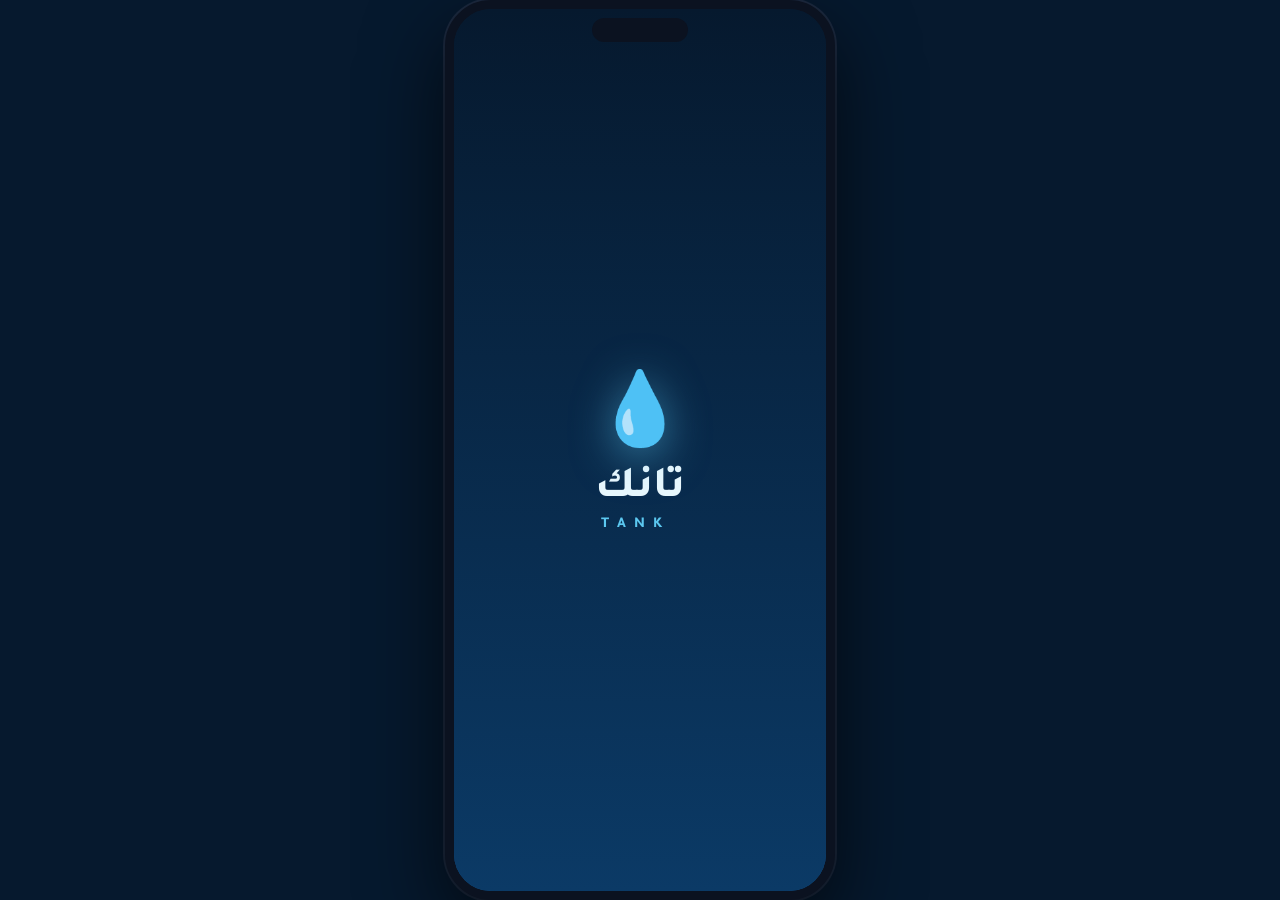
<file: public/index.html>
<!DOCTYPE html>
<html lang="ar" dir="rtl">
<head>
<meta charset="UTF-8">
<meta name="viewport" content="width=device-width,initial-scale=1,viewport-fit=cover,user-scalable=no">
<meta name="theme-color" content="#06192e">
<title>تانك | TANK</title>
<link href="https://fonts.googleapis.com/css2?family=Tajawal:wght@400;500;700;800&display=swap" rel="stylesheet">
<link rel="stylesheet" href="style.css">
</head>
<body>
  
<div class="phone">

  <div id="splash"><div class="drop">💧</div><h1>تانك</h1><b class="en">TANK</b></div>

  <section id="onb" class="screen hidden">
    <button class="link skip" id="skip">تخطي</button>
    <div class="slide"><div class="big" id="oIcon"></div><h2 id="oTitle"></h2><p id="oText"></p></div>
    <div class="dots" id="dots"></div>
    <button class="btn" id="oNext">التالي</button>
  </section>

  <section id="auth" class="screen hidden">
    <div class="hero"><div class="drop">💧</div><h1>تانك</h1><b class="en">TANK</b><p>اعرف مستوى مياه خزانك قبل ما تنقطع</p></div>
    <div class="tabs"><button class="tab active" data-f="login">دخول</button><button class="tab" data-f="register">حساب جديد</button></div>
    <form id="loginForm" class="form">
      <label>البريد الإلكتروني<input type="email" id="lEmail" required autocomplete="email"></label>
      <label>كلمة المرور<input type="password" id="lPass" required autocomplete="current-password"></label>
      <p class="err" id="lErr"></p>
      <button class="btn" type="submit">دخول</button>
    </form>
    <form id="registerForm" class="form hidden">
      <label>الاسم<input type="text" id="rName" required></label>
      <label>البريد الإلكتروني<input type="email" id="rEmail" required autocomplete="email"></label>
      <label>كلمة المرور (6 أحرف على الأقل)<input type="password" id="rPass" minlength="6" required autocomplete="new-password"></label>
      <p class="err" id="rErr"></p>
      <button class="btn" type="submit">إنشاء الحساب</button>
    </form>
  </section>

  <div id="app" class="hidden">
    <!-- الرئيسية -->
    <section class="view active" id="v-home">
      <header class="bar"><div><small id="hello">أهلاً</small><h2>خزانك الآن</h2></div><span class="conn" id="conn">غير متصل</span></header>
      <div class="aqua">
        <div class="water" id="water"><i class="wave"></i><i class="wave b"></i><s></s><s></s><s></s><s></s><s></s></div>
        <div class="pct"><div><b id="pct">--</b><span>%</span></div><small id="liters"></small></div>
      </div>
      <div class="state"><b id="status">جاري القراءة…</b><p id="hint"></p></div>
      <div class="chips3">
        <div><small>الكمية</small><b id="cLiters">--</b></div>
        <div><small>يكفي</small><b id="cLeft">--</b></div>
        <div><small>الدينمو</small><b id="cPump">--</b></div>
      </div>
      <div class="card"><b>🔮 التوقّع الذكي</b><p id="predText" class="meta"></p><p id="orderText" class="best"></p>
        <button class="btn" id="orderBtn">اطلب صهريج</button></div>
      <div class="card row"><div class="pumpico" id="pumpIcon">⚙️</div><div class="grow"><b id="pumpState">الدينمو</b><p class="meta" id="pumpNote"></p></div></div>
      <div class="card tipc"><b>💡 نصيحة اليوم</b><p class="meta" id="tip"></p></div>
    </section>

    <!-- الإحصائيات -->
    <section class="view" id="v-stats">
      <header class="bar"><h2>الإحصائيات</h2></header>
      <div class="chipbar" id="rangeChips"><button class="chip" data-h="6">6 ساعات</button><button class="chip active" data-h="24">24 ساعة</button><button class="chip" data-h="168">أسبوع</button></div>
      <div class="card"><canvas id="chart" height="220"></canvas><p class="meta" id="chartEmpty">لا توجد قراءات بعد.</p></div>
      <div class="tiles">
        <div class="card"><small>استهلاك</small><b id="sUse">--</b><em>لتر</em></div>
        <div class="card"><small>تعبئات</small><b id="sFill">--</b><em>مرة</em></div>
        <div class="card"><small>المعدل</small><b id="sRate">--</b><em>%/ساعة</em></div>
      </div>
    </section>

    <!-- التنبيهات -->
    <section class="view" id="v-alerts">
      <header class="bar"><h2>التنبيهات</h2><button class="link" id="clearAlerts">مسح الكل</button></header>
      <div class="chipbar" id="filterChips"><button class="chip active" data-k="all">الكل</button><button class="chip" data-k="water">المياه</button><button class="chip" data-k="pump">الدينمو</button></div>
      <ul class="alerts" id="alertList"></ul>
      <div class="emptyst" id="alertEmpty"><div>🌊</div><b>كل شيء تمام</b><p class="meta">ما فيه تنبيهات حالياً.</p></div>
    </section>

    <!-- حسابي -->
    <section class="view" id="v-me">
      <header class="bar"><h2>حسابي</h2></header>
      <div class="card row prof"><div class="avatar" id="avatar">ت</div><div class="grow"><b id="meName"></b><p class="meta" id="meMail"></p></div></div>
      <div class="card devc"><div class="row"><div class="grow"><b>جهاز الحساس</b><p class="meta" id="devState"></p></div><span class="dotl" id="devDot"></span></div>
        <button class="btn ghost" data-act="device">ربط / تعديل الجهاز</button></div>
      <div class="rows">
        <button data-act="tank"><i>🛢</i>إعدادات الخزان<em>‹</em></button>
        <button data-act="alerts"><i>🔔</i>حدود التنبيه والاهتزاز<em>‹</em></button>
        <button data-act="suppliers"><i>🚚</i>موردو الصهاريج<em>‹</em></button>
        <button data-act="notif"><i>📲</i>تفعيل إشعارات الجهاز<em>‹</em></button>
        <button data-act="logout" class="out"><i>⎋</i>تسجيل الخروج<em>‹</em></button>
      </div>
      <p class="meta center">تانك TANK · الإصدار 1.0</p>
    </section>

    <nav class="nav" id="nav">
      <a href="#home" data-p="home"><i>🏠</i>الرئيسية</a>
      <a href="#stats" data-p="stats"><i>📊</i>الإحصائيات</a>
      <button class="fab" id="fab" aria-label="اطلب صهريج">🚚</button>
      <a href="#alerts" data-p="alerts"><i>🔔</i>التنبيهات<em id="badge" class="hidden">0</em></a>
      <a href="#me" data-p="me"><i>👤</i>حسابي</a>
    </nav>
  </div>

  <div id="sheet" class="sheet"><div class="scrim" id="scrim"></div>
    <div class="panel"><i class="grab"></i><h3 id="sheetTitle"></h3><div id="sheetBody"></div></div></div>
  <div id="toast" class="toast"></div>
</div>
<script src="app.js"></script>
</body>
</html>
</file>
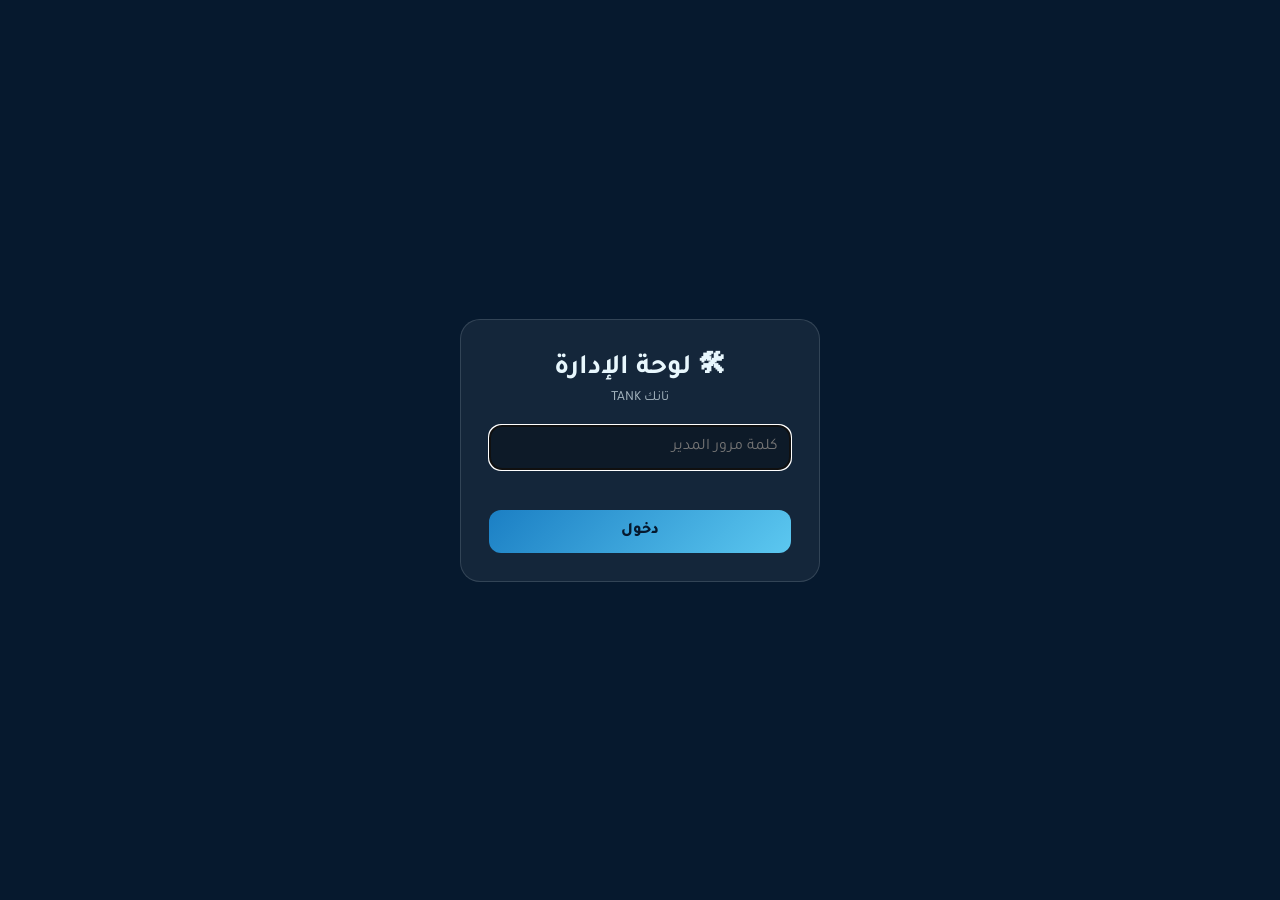
<file: public/admin.html>
<!DOCTYPE html>
<html lang="ar" dir="rtl">
<head>
<meta charset="UTF-8">
<meta name="viewport" content="width=device-width,initial-scale=1">
<title>لوحة إدارة تانك</title>
<link href="https://fonts.googleapis.com/css2?family=Tajawal:wght@400;500;700;800&display=swap" rel="stylesheet">
<style>
:root{--abyss:#06192e;--deep:#0b3a66;--lagoon:#1b7fc4;--surf:#5cc8f0;--foam:#e8f7fd;--danger:#ff5a4f;--line:rgba(232,247,253,.14);--glass:rgba(255,255,255,.06)}
*{box-sizing:border-box;margin:0;padding:0}
body{font-family:'Tajawal',system-ui,sans-serif;background:var(--abyss);color:var(--foam);min-height:100vh}
button,input{font:inherit;color:inherit}
.hidden{display:none!important}
.login{min-height:100vh;display:grid;place-items:center;padding:20px}
.box{width:100%;max-width:360px;background:var(--glass);border:1px solid var(--line);border-radius:20px;padding:28px;text-align:center}
.box h1{font-size:28px;margin-bottom:4px}.box p{opacity:.7;margin-bottom:18px;font-size:14px}
input{width:100%;background:rgba(0,0,0,.3);border:1px solid var(--line);border-radius:12px;padding:12px;margin-bottom:12px}
.btn{background:linear-gradient(135deg,var(--lagoon),var(--surf));color:var(--abyss);border:0;border-radius:12px;padding:12px 18px;font-weight:800;cursor:pointer}
.btn.sm{padding:6px 12px;font-size:13px;border-radius:9px}.btn.red{background:var(--danger);color:#fff}.btn.gh{background:var(--glass);color:var(--foam);border:1px solid var(--line)}
.err{color:#ffb4ae;min-height:20px;font-size:14px;margin-bottom:8px}
.layout{display:grid;grid-template-columns:230px 1fr;min-height:100vh}
aside{background:#04121f;border-left:1px solid var(--line);padding:18px 12px}
aside h2{font-size:20px;padding:0 8px 12px}
aside button{display:flex;justify-content:space-between;width:100%;background:none;border:0;padding:11px 12px;border-radius:10px;cursor:pointer;text-align:right;margin-bottom:4px}
aside button.on{background:var(--lagoon)}aside button:hover:not(.on){background:var(--glass)}
aside em{font-style:normal;opacity:.7;font-size:13px}
main{padding:22px;overflow:auto}
.tools{display:flex;gap:10px;align-items:center;margin-bottom:14px;flex-wrap:wrap}.tools input{max-width:280px;margin:0}.tools h2{margin-left:auto}
.wrap{overflow:auto;border:1px solid var(--line);border-radius:14px}
table{border-collapse:collapse;width:100%;font-size:14px}
th{background:var(--deep);text-align:right;padding:10px 12px;white-space:nowrap;position:sticky;top:0}
td{padding:9px 12px;border-top:1px solid var(--line);max-width:340px;overflow:hidden;text-overflow:ellipsis;white-space:nowrap}
tr:hover td{background:var(--glass)}
.pager{display:flex;gap:10px;align-items:center;justify-content:center;margin-top:14px}
.muted{opacity:.6}
@media(max-width:700px){.layout{grid-template-columns:1fr}aside{display:flex;overflow:auto;gap:6px;border:0}aside h2{display:none}aside button{width:auto;white-space:nowrap}}
</style>
</head>
<body>
<div class="login" id="login">
  <form class="box" id="lf">
    <h1>🛠 لوحة الإدارة</h1><p>تانك TANK</p>
    <input type="password" id="pw" placeholder="كلمة مرور المدير" required autofocus>
    <div class="err" id="err"></div>
    <button class="btn" style="width:100%">دخول</button>
  </form>
</div>

<div class="layout hidden" id="panel">
  <aside>
    <h2>💧 تانك — قاعدة البيانات</h2>
    <div id="tabs"></div>
    <button id="out" style="margin-top:14px;color:#ffb4ae">تسجيل الخروج</button>
  </aside>
  <main>
    <div class="tools">
      <input id="q" placeholder="بحث…">
      <button class="btn sm gh" id="refresh">تحديث</button>
      <h2 id="title"></h2>
    </div>
    <div class="wrap"><table><thead id="thead"></thead><tbody id="tbody"></tbody></table></div>
    <p class="muted" id="empty" style="text-align:center;margin-top:20px">لا توجد بيانات.</p>
    <div class="pager"><button class="btn sm gh" id="next">السابق ›</button><span id="pinfo" class="muted"></span><button class="btn sm gh" id="prev">‹ التالي</button></div>
  </main>
</div>

<script>
const $ = id => document.getElementById(id);
const NAMES = { users: 'المستخدمون', devices: 'الأجهزة (الحساسات)', readings: 'قراءات الحساس', alerts: 'التنبيهات', settings: 'الإعدادات' };
const HEAD = { id: '#', name: 'الاسم', email: 'البريد', created_at: 'تاريخ التسجيل', device: 'الجهاز', alerts: 'التنبيهات', device_id: 'رقم الجهاز', owner: 'المالك', owner_email: 'بريد المالك', readings: 'القراءات', last_seen: 'آخر اتصال', ts: 'الوقت', distance_cm: 'المسافة (سم)', level: 'المستوى', pump: 'الدينمو', user: 'المستخدم', type: 'النوع', msg: 'الرسالة', data: 'البيانات' };
const TIME = ['ts', 'created_at', 'last_seen'];
let token = null; try { token = sessionStorage.getItem('adm'); } catch {}
let cur = 'users', page = 1, total = 0, timer;

async function api(path, method = 'GET', body) {
  const r = await fetch('/api/admin' + path, { method, headers: { 'Content-Type': 'application/json', ...(token ? { Authorization: 'Bearer ' + token } : {}) }, body: body ? JSON.stringify(body) : undefined });
  const d = await r.json().catch(() => ({}));
  if (r.status === 401 && token) { out(); }
  if (!r.ok) throw new Error(d.message || 'خطأ');
  return d;
}
function out() { token = null; try { sessionStorage.removeItem('adm'); } catch {} $('panel').classList.add('hidden'); $('login').classList.remove('hidden'); }
$('out').onclick = out;
$('lf').onsubmit = async e => {
  e.preventDefault(); $('err').textContent = '';
  try { token = (await api('/login', 'POST', { password: $('pw').value })).token; try { sessionStorage.setItem('adm', token); } catch {} open(); }
  catch (x) { $('err').textContent = x.message; }
};
async function open() {
  $('login').classList.add('hidden'); $('panel').classList.remove('hidden');
  try {
    const o = await api('/overview');
    $('tabs').replaceChildren(...Object.keys(NAMES).map(t => { const b = document.createElement('button'); b.dataset.t = t; b.classList.toggle('on', t === cur);
      b.innerHTML = '<span></span><em></em>'; b.firstChild.textContent = NAMES[t]; b.lastChild.textContent = o[t]; b.onclick = () => { cur = t; page = 1; $('q').value = ''; open(); }; return b; }));
    load();
  } catch {}
}
function cell(col, v) {
  if (v === null || v === undefined) return '—';
  if (TIME.includes(col) && typeof v === 'number') return new Date(v).toLocaleString('ar-SA');
  if (col === 'pump') return v ? 'يعمل' : 'متوقف';
  return String(v);
}
async function load() {
  const d = await api(`/table/${cur}?page=${page}&q=${encodeURIComponent($('q').value)}`);
  total = d.total; $('title').textContent = `${NAMES[cur]} (${d.total})`;
  const hr = document.createElement('tr');
  d.columns.forEach(c => { const th = document.createElement('th'); th.textContent = HEAD[c] || c; hr.append(th); });
  if (cur === 'users' || cur === 'devices') hr.append(Object.assign(document.createElement('th'), { textContent: 'إجراء' }));
  $('thead').replaceChildren(hr);
  $('tbody').replaceChildren(...d.rows.map(r => {
    const tr = document.createElement('tr');
    r.forEach((v, i) => { const td = document.createElement('td'); td.textContent = cell(d.columns[i], v); td.title = td.textContent; tr.append(td); });
    if (cur === 'users') tr.append(act('حذف', 'red', async () => { if (confirm(`حذف المستخدم "${r[1]}" وكل بياناته؟ لا يمكن التراجع.`)) { await api('/users/' + r[0], 'DELETE'); open(); } }));
    if (cur === 'devices') tr.append(act('فك الربط', 'gh', async () => { if (confirm('فك ربط الجهاز عن مالكه؟')) { await api(`/devices/${r[0]}/unlink`, 'POST'); open(); } }));
    return tr;
  }));
  $('empty').classList.toggle('hidden', d.rows.length > 0);
  const pages = Math.max(1, Math.ceil(total / d.per));
  $('pinfo').textContent = `صفحة ${page} من ${pages}`;
  $('next').disabled = page <= 1; $('prev').disabled = page >= pages;
}
function act(label, cls, fn) { const td = document.createElement('td'); const b = document.createElement('button'); b.className = 'btn sm ' + cls; b.textContent = label; b.onclick = () => fn().catch(e => alert(e.message)); td.append(b); return td; }
$('next').onclick = () => { page--; load(); }; $('prev').onclick = () => { page++; load(); };
$('refresh').onclick = open;
$('q').oninput = () => { clearTimeout(timer); timer = setTimeout(() => { page = 1; load(); }, 300); };
if (token) open();
</script>
</body>
</html>
</file>
<file: public/style.css>
:root{--abyss:#06192e;--deep:#0b3a66;--lagoon:#1b7fc4;--surf:#5cc8f0;--foam:#e8f7fd;--warn:#ffb300;--danger:#ff5a4f;--ok:#4ade9c;--glass:rgba(255,255,255,.08);--line:rgba(232,247,253,.14)}
*{box-sizing:border-box;margin:0;padding:0;-webkit-tap-highlight-color:transparent}
html,body{height:100%;overflow:hidden}
body{font-family:'Tajawal',system-ui,sans-serif;color:var(--foam);background:#03101f;display:grid;place-items:center}
button,input{font:inherit;color:inherit}
:focus-visible{outline:2px solid var(--surf);outline-offset:2px}
.hidden{display:none!important}
.phone{--state:var(--surf);--top:max(env(safe-area-inset-top,0px),16px);position:relative;width:100%;height:100dvh;overflow:hidden;background:linear-gradient(180deg,var(--abyss),var(--deep) 65%,#0e4d86)}
@media(min-width:600px){.phone{--top:40px;width:390px;height:min(844px,96dvh);border-radius:46px;border:9px solid #0b1220;box-shadow:0 30px 80px rgba(0,0,0,.65),0 0 0 2px #1c2a40}
.phone::before{content:"";position:absolute;top:9px;left:50%;width:96px;height:24px;border-radius:14px;background:#0b1220;transform:translateX(-50%);z-index:80}}
/* تثبيت شاشة الجوال بالكامل وإخفاء الحواف البيضاء */
html, body {
    height: 100%;
    margin: 0;
    padding: 0;
    background-color: #06192e !important;
    overflow: hidden !important;
}

.phone {
    height: 100dvh !important;
    max-height: 100vh;
    box-sizing: border-box;
    background-color: #06192e !important;
}
/* بداية */
#splash{position:absolute;inset:0;z-index:70;display:grid;place-content:center;text-align:center;background:linear-gradient(180deg,var(--abyss),var(--deep));transition:opacity .5s,visibility .5s}
#splash.gone{opacity:0;visibility:hidden}
.drop{font-size:72px;animation:bob 2.2s ease-in-out infinite;filter:drop-shadow(0 8px 22px rgba(92,200,240,.55))}
@keyframes bob{50%{transform:translateY(-10px) scale(1.05)}}
h1{font-size:44px;font-weight:800;line-height:1.1}
.en{display:block;letter-spacing:.55em;padding-right:.55em;color:var(--surf);font-weight:800;font-size:15px;margin-top:2px}

.screen{position:absolute;inset:0;z-index:40;overflow-y:auto;display:flex;flex-direction:column;padding:calc(var(--top) + 10px) 22px 24px;background:linear-gradient(180deg,var(--abyss),var(--deep) 70%,#0e4d86)}
.skip{align-self:flex-start}
.slide{flex:1;display:grid;place-content:center;text-align:center;gap:14px;animation:enter .35s}
.big{font-size:96px;filter:drop-shadow(0 10px 26px rgba(92,200,240,.5))}
.slide h2{font-size:28px;font-weight:800}.slide p{opacity:.8;line-height:1.8;max-width:290px;margin:auto}
.dots{display:flex;justify-content:center;gap:8px;margin:18px 0}
.dots i{width:8px;height:8px;border-radius:9px;background:var(--line);transition:.3s}.dots i.on{width:26px;background:var(--surf)}
.hero{text-align:center;margin:10px 0 22px}.hero .drop{font-size:56px}.hero p{opacity:.75;margin-top:8px}
.tabs{display:flex;background:var(--glass);border-radius:16px;padding:4px;margin-bottom:16px}
.tab{flex:1;border:0;background:none;padding:11px;border-radius:12px;cursor:pointer;opacity:.7;transition:.2s}
.tab.active{background:var(--lagoon);opacity:1;font-weight:700}
.form{display:flex;flex-direction:column;gap:12px}
label{display:flex;flex-direction:column;gap:6px;font-size:14px}
input{background:rgba(6,25,46,.6);border:1px solid var(--line);border-radius:14px;padding:13px 14px;font-size:16px;width:100%}
input:focus{border-color:var(--surf);outline:none}
label.chk{flex-direction:row;justify-content:space-between;align-items:center}
input[type=checkbox]{width:46px;height:26px;appearance:none;border-radius:20px;background:var(--line);position:relative;cursor:pointer;padding:0;transition:.2s}
input[type=checkbox]::after{content:"";position:absolute;top:3px;right:3px;width:20px;height:20px;border-radius:50%;background:#fff;transition:.2s}
input[type=checkbox]:checked{background:var(--lagoon)}input[type=checkbox]:checked::after{right:23px}
.err{color:#ffb4ae;font-size:14px;min-height:18px}
.btn{display:block;width:100%;border:0;cursor:pointer;text-align:center;text-decoration:none;background:linear-gradient(135deg,var(--lagoon),var(--surf));color:var(--abyss);border-radius:16px;padding:14px;font-weight:800;font-size:16px;transition:transform .15s}
.btn:active{transform:scale(.97)}.btn.ghost{background:transparent;border:1px solid var(--surf);color:var(--surf);margin-top:12px}
.link{background:none;border:0;color:var(--surf);cursor:pointer;font-size:15px;padding:6px 0}

/* التطبيق */
#app{position:absolute;inset:0}
.view{position:absolute;inset:0;overflow-y:auto;display:none;padding:calc(var(--top) + 8px) 18px 118px}
.view.active{display:block;animation:enter .3s ease-out}
@keyframes enter{from{opacity:0;transform:translateY(12px)}to{opacity:1;transform:none}}
.bar{display:flex;justify-content:space-between;align-items:center;margin-bottom:14px}
.bar h2{font-size:26px;font-weight:800}.bar small{opacity:.7;font-size:14px}
.conn{font-size:13px;padding:5px 12px;border-radius:99px;background:var(--glass);color:var(--danger)}.conn.on{color:var(--ok)}.conn::before{content:"● "}
.card{background:var(--glass);border:1px solid var(--line);border-radius:22px;padding:16px;margin-top:12px}
.card b{font-size:17px}.meta{font-size:13.5px;opacity:.72;margin-top:5px;line-height:1.7}.center{text-align:center;margin-top:16px}
.row{display:flex;align-items:center;gap:12px}.grow{flex:1}
.best{margin:8px 0 12px;font-weight:700;color:var(--surf)}

.aqua{position:relative;height:270px;border-radius:34px;overflow:hidden;border:1.5px solid var(--line);background:rgba(3,16,31,.55);box-shadow:inset 0 0 40px rgba(0,0,0,.4)}
.water{position:absolute;bottom:0;left:0;right:0;height:0;transition:height 1.4s cubic-bezier(.3,.8,.3,1);background:linear-gradient(180deg,var(--state),var(--lagoon) 85%)}
.wave{position:absolute;top:-15px;left:0;width:200%;height:16px;background:radial-gradient(circle at 12px 16px,var(--state) 11px,transparent 12px) 0 0/24px 16px repeat-x;animation:wave 4s linear infinite}
.wave.b{top:-10px;opacity:.5;animation-duration:6s;animation-direction:reverse}
@keyframes wave{to{transform:translateX(-50%)}}
.water s{position:absolute;bottom:-10px;width:8px;height:8px;border-radius:50%;background:rgba(255,255,255,.35);animation:rise 5s ease-in infinite}
.water s:nth-of-type(1){left:12%}.water s:nth-of-type(2){left:30%;animation-delay:1.2s;width:5px;height:5px}.water s:nth-of-type(3){left:55%;animation-delay:2.4s}.water s:nth-of-type(4){left:72%;animation-delay:.6s;width:6px;height:6px}.water s:nth-of-type(5){left:88%;animation-delay:3.2s}
@keyframes rise{to{transform:translateY(-260px);opacity:0}}
.pct{position:absolute;inset:0;display:grid;place-content:center;text-align:center;text-shadow:0 3px 18px rgba(0,0,0,.55)}
.pct b{font-size:78px;font-weight:800;line-height:1}.pct span{font-size:26px;opacity:.9}.pct small{display:block;opacity:.85;font-size:14px}
.state{text-align:center;margin:14px 0 4px}.state b{font-size:24px;color:var(--state)}.state p{opacity:.8;margin-top:3px;font-size:14px}
.chips3{display:grid;grid-template-columns:repeat(3,1fr);gap:10px;margin-top:10px}
.chips3>div,.tiles .card{background:var(--glass);border:1px solid var(--line);border-radius:18px;padding:12px;text-align:center}
.chips3 small,.tiles small{display:block;opacity:.7;font-size:12.5px}.chips3 b{font-size:18px}
.tiles{display:grid;grid-template-columns:repeat(3,1fr);gap:10px}.tiles .card{margin-top:12px}.tiles b{font-size:24px;display:block}.tiles em{font-style:normal;font-size:11.5px;opacity:.6}
.pumpico{width:52px;height:52px;border-radius:16px;display:grid;place-items:center;font-size:26px;background:var(--glass)}
.pumpico.on{background:var(--ok);animation:spin 3s linear infinite}@keyframes spin{to{transform:rotate(360deg)}}

.chipbar{display:flex;gap:8px;margin-bottom:4px}
.chip{border:1px solid var(--line);background:var(--glass);border-radius:99px;padding:8px 16px;cursor:pointer;font-size:14px}
.chip.active{background:var(--lagoon);border-color:var(--lagoon);font-weight:700}
canvas{width:100%;display:block}
.alerts{list-style:none;margin-top:10px}
.alerts li{display:flex;gap:12px;background:var(--glass);border:1px solid var(--line);border-radius:18px;padding:13px;margin-bottom:10px;animation:enter .3s}
.alerts li>i{font-style:normal;font-size:24px}.alerts time{display:block;font-size:12px;opacity:.6;margin-top:3px}
.alerts .crit,.alerts .danger{border-color:rgba(255,90,79,.5)}.alerts .warn{border-color:rgba(255,179,0,.5)}.alerts .good{border-color:rgba(74,222,156,.5)}
.emptyst{text-align:center;margin-top:60px}.emptyst div{font-size:64px}

.prof .avatar{width:56px;height:56px;border-radius:50%;display:grid;place-items:center;font-size:24px;font-weight:800;background:linear-gradient(135deg,var(--lagoon),var(--surf));color:var(--abyss)}
.dotl{width:12px;height:12px;border-radius:50%;background:var(--danger)}.dotl.on{background:var(--ok);box-shadow:0 0 12px var(--ok)}
.rows{margin-top:12px;background:var(--glass);border:1px solid var(--line);border-radius:22px;overflow:hidden}
.rows button{display:flex;align-items:center;gap:12px;width:100%;padding:16px;background:none;border:0;border-top:1px solid var(--line);cursor:pointer;text-align:right;font-size:16px}
.rows button:first-child{border-top:0}.rows i{font-style:normal;font-size:20px}.rows em{margin-right:auto;font-style:normal;opacity:.5;font-size:22px}.rows .out{color:#ffb4ae}

.nav{position:absolute;left:12px;right:12px;bottom:calc(12px + env(safe-area-inset-bottom,0px));height:68px;z-index:30;display:flex;align-items:center;justify-content:space-around;border-radius:26px;background:rgba(8,28,52,.93);backdrop-filter:blur(14px);border:1px solid var(--line);box-shadow:0 10px 30px rgba(0,0,0,.4)}
.nav a{position:relative;flex:1;text-align:center;text-decoration:none;color:var(--foam);opacity:.55;font-size:11.5px;transition:.2s}
.nav a i{display:block;font-style:normal;font-size:22px}.nav a.active{opacity:1;color:var(--surf)}
.nav em{position:absolute;top:-4px;right:24%;background:var(--danger);color:#fff;font-style:normal;font-size:11px;min-width:18px;border-radius:9px}
.fab{width:60px;height:60px;border-radius:50%;border:4px solid var(--abyss);margin-top:-34px;font-size:26px;cursor:pointer;background:linear-gradient(135deg,var(--lagoon),var(--surf));box-shadow:0 8px 22px rgba(92,200,240,.5);transition:transform .15s}.fab:active{transform:scale(.92)}

.sheet{position:absolute;inset:0;z-index:60;visibility:hidden}.sheet.open{visibility:visible}
.scrim{position:absolute;inset:0;background:rgba(0,0,0,.55);opacity:0;transition:.3s}.sheet.open .scrim{opacity:1}
.panel{position:absolute;left:0;right:0;bottom:0;max-height:88%;overflow-y:auto;background:#0b2a4d;border-radius:30px 30px 0 0;padding:10px 20px calc(24px + env(safe-area-inset-bottom,0px));transform:translateY(105%);transition:transform .35s cubic-bezier(.2,.9,.3,1)}
.sheet.open .panel{transform:none}
.grab{display:block;width:44px;height:5px;border-radius:5px;background:var(--line);margin:4px auto 14px}.panel h3{font-size:20px;margin-bottom:12px}
.sup{display:flex;align-items:center;gap:8px;padding:12px 0;border-top:1px solid var(--line)}.sup>div{flex:1}.sup small{display:block;opacity:.65}
.sq{width:42px;height:42px;border-radius:14px;display:grid;place-items:center;background:var(--glass);text-decoration:none;border:0;cursor:pointer;font-size:19px}
.add{margin-top:14px;padding-top:6px}.empty{padding:14px 0;opacity:.7}
.toast{opacity:0;pointer-events:none;position:absolute;top:calc(var(--top) + 4px);left:50%;z-index:90;width:max-content;max-width:88%;transform:translate(-50%,-160%);background:var(--foam);color:var(--abyss);padding:12px 18px;border-radius:16px;font-weight:700;font-size:14.5px;text-align:center;box-shadow:0 10px 30px rgba(0,0,0,.45);transition:transform .4s cubic-bezier(.2,.9,.3,1),opacity .3s}
.toast.show{transform:translate(-50%,0);opacity:1}.toast.crit{background:var(--danger);color:#fff}.toast.warn{background:var(--warn)}.toast.good{background:var(--ok)}
@media(prefers-reduced-motion:reduce){*{animation:none!important;transition:none!important}}
</file>
